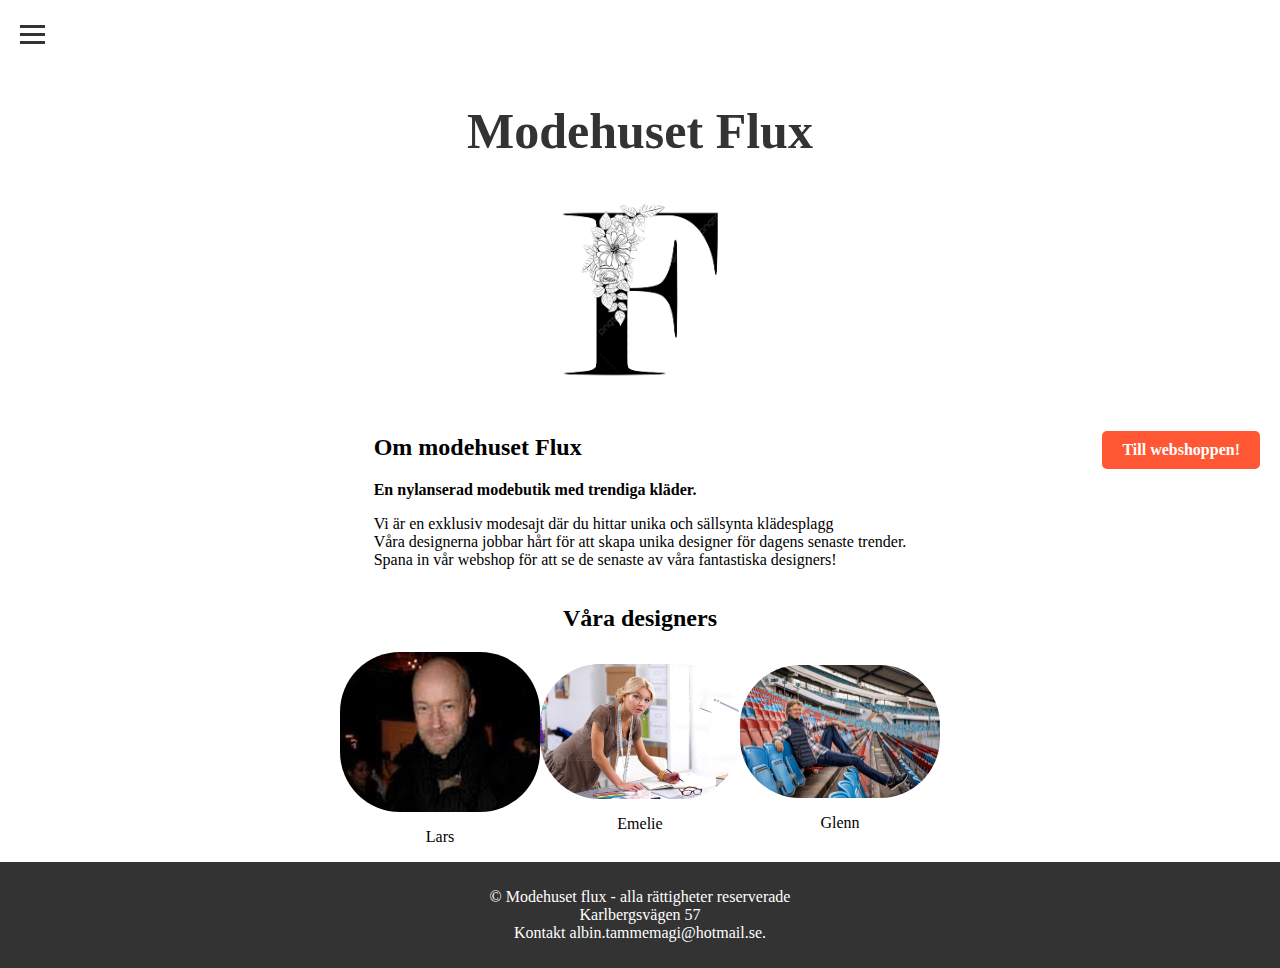
<file: index.html>
<!DOCTYPE html>
<html>
    <head>
        <title>Modehuset Flux</title>
        <link rel="stylesheet" type="text/css" href="startsida.css">
        <link rel="stylesheet" type="text/css" href="hamburgerstyle.css">
        <a href="webshop.html" class="cta-knapp">Till webshoppen!</a>
        <!-- Google tag (gtag.js) -->
<script async src="https://www.googletagmanager.com/gtag/js?id=G-XEKEGRL30Q"></script>
<script>
  window.dataLayer = window.dataLayer || [];
  function gtag(){dataLayer.push(arguments);}
  gtag('js', new Date());

  gtag('config', 'G-XEKEGRL30Q');
</script>
<meta name="description" content="Välkommen till ModehuestFlux! Din exklusiva design webshop. Vi jobbar att ta fram snygga och hållbara produkter som är skapta av våra egna designers, välkomna!.">
    <meta name="keywords" content="Mode, design, kläder>
    <meta name="author" content="Modehuset Flux">

    </head>
    
<body>
    <header>
        <div class="menu-toggle" id="menu-toggle">
            <div class="bar"></div>
            <div class="bar"></div>
            <div class="bar"></div>
        </div>
        <a href="modehusetflux.html"><h1>Modehuset Flux</h1></a>
        <img src="bilder/LogoF.png" alt="Logotypen för modehuset flux">
        
        <ul class="menu" id="menu">
            <li><a href="index.html">Hem</a></li>
            <li><a href="designer.html">Designers</a></li>
            <li><a href="webshop.html">webbshop</a></li>
            <li><a href="kontakt.html">Kontakt</a></li>
            <li><a href="https://albintammemagi.wordpress.com/kommer-snart/">Pop up butik</a></li>
        </ul>
    </header>
    <script src="hamburgermeny.js"></script>

    <section id="om-oss">
        <h2>Om modehuset Flux</h2>
        <p class="fet"> En nylanserad modebutik med trendiga kläder.</p>
        <p>Vi är en exklusiv modesajt där du hittar unika och sällsynta klädesplagg <br> Våra designerna jobbar hårt för att skapa unika designer för dagens senaste trender. <br> Spana in vår webshop för att se de senaste av våra fantastiska designers!</p>
    </section>
    <h2> Våra designers</h2>
    <section id="designers">
        <div class="designer">
            <img src="bilder/designers-lars.jpeg" alt="Lars">
            <p>Lars</p>
        </div>
        <div class="designer">
            <img src="bilder/Designer-Emelie.jpeg" alt="Emelie">
            <p>Emelie</p>
        </div>
        <div class="designer">
            <img src="bilder/Designer-Glenn.jpeg" alt="Glenn">
            <p>Glenn</p>
        </div>
    </section>
    
    <footer>
        <p>&copy; Modehuset flux - alla rättigheter reserverade <br> Karlbergsvägen 57 <br> Kontakt <a href="mailto:albin.tammemagi@hotmail.se" style="color: white;">albin.tammemagi@hotmail.se</a>.</p>
    </footer>
    
    
</body>
</html>
</file>
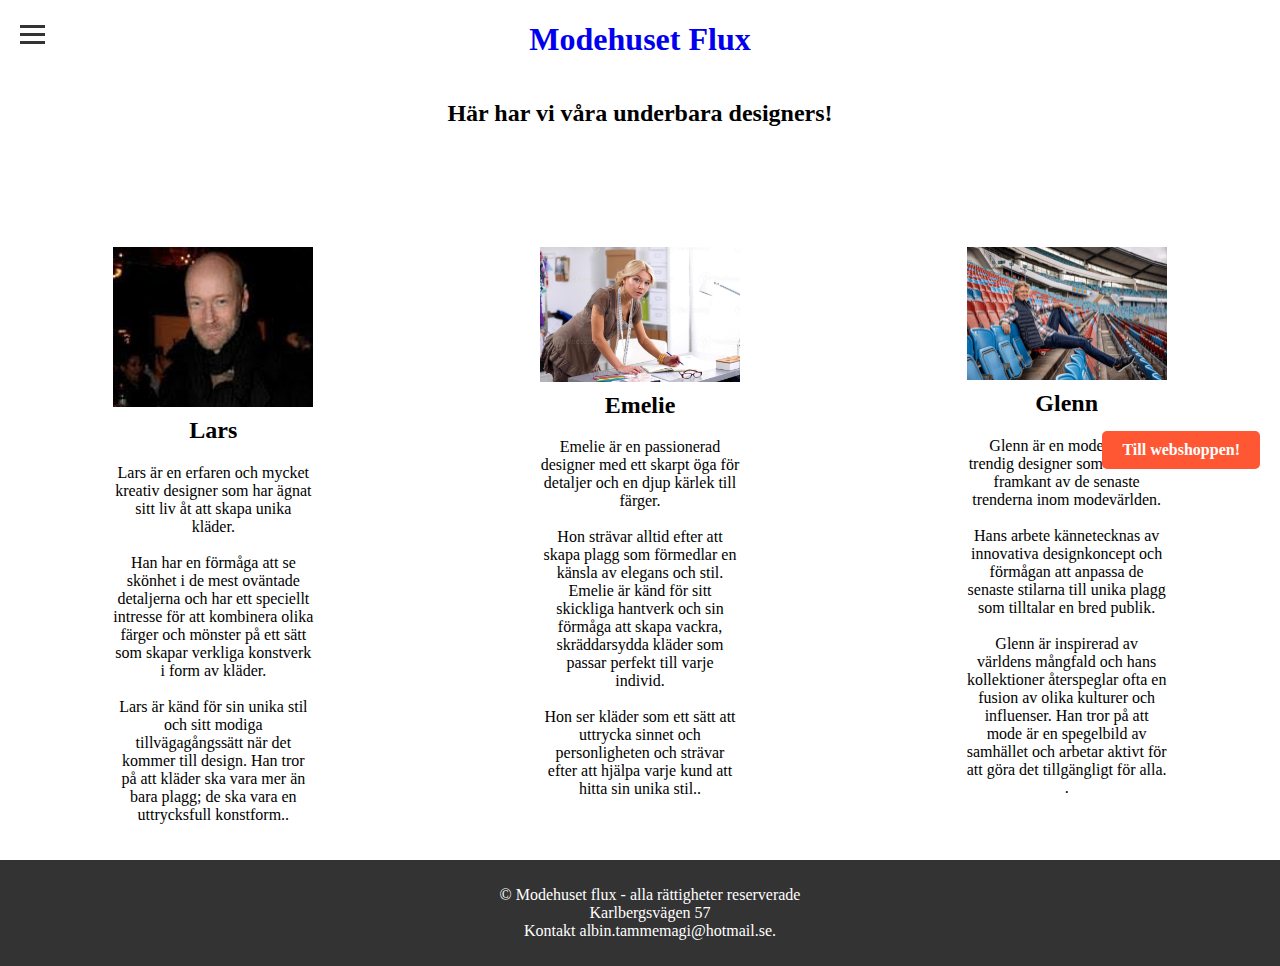
<file: designer.html>
<!DOCTYPE html>
<html>
<head>
    <title>Designers - Modehuset Flux</title>
    <link rel="stylesheet" type="text/css" href="designer.css">
    <link rel="stylesheet" type="text/css" href="hamburgerstyle.css">
    <a href="webshop.html" class="cta-knapp">Till webshoppen!</a>
    <!-- Google tag (gtag.js) -->
<script async src="https://www.googletagmanager.com/gtag/js?id=G-XEKEGRL30Q"></script>
<script>
  window.dataLayer = window.dataLayer || [];
  function gtag(){dataLayer.push(arguments);}
  gtag('js', new Date());

  gtag('config', 'G-XEKEGRL30Q');
</script>
</head>
<body>
    
    <header>
        <div class="menu-toggle" id="menu-toggle">
            <div class="bar"></div>
            <div class="bar"></div>
            <div class="bar"></div>
        </div>
        <a href="index.html"><h1>Modehuset Flux</h1></a>
        
        <ul class="menu" id="menu">
            <li><a href="index.html">Hem</a></li>
            <li><a href="designer.html">Designers</a></li>
            <li><a href="webshop.html">webbshop</a></li>
            <li><a href="kontakt.html">Kontakt</a></li>
            <li><a href="https://albintammemagi.wordpress.com/kommer-snart/">Pop up butik</a></li>
        </ul>
    </header>
    <script src="hamburgermeny.js"></script>
<p><h2> Här har vi våra underbara designers!</h2></p>
    <section id="designers">
        <div class="designer">
            <img src="bilder/designers-lars.jpeg" alt="Lars">
            <h2>Lars</h2>
            <p> Lars är en erfaren och mycket kreativ designer som har ägnat sitt liv åt att skapa unika kläder.<br><br> Han har en förmåga att se skönhet i de mest oväntade detaljerna och har ett speciellt intresse för att kombinera olika färger och mönster på ett sätt som skapar verkliga konstverk i form av kläder.<br><br> Lars är känd för sin unika stil och sitt modiga tillvägagångssätt när det kommer till design. Han tror på att kläder ska vara mer än bara plagg; de ska vara en uttrycksfull konstform..</p>
        </div>

        <div class="designer">
            <img src="bilder/Designer-Emelie.jpeg" alt="Emelie">
            <h2>Emelie</h2>
            <p>Emelie är en passionerad designer med ett skarpt öga för detaljer och en djup kärlek till färger. <br><br>Hon strävar alltid efter att skapa plagg som förmedlar en känsla av elegans och stil. Emelie är känd för sitt skickliga hantverk och sin förmåga att skapa vackra, skräddarsydda kläder som passar perfekt till varje individ.<br><br> Hon ser kläder som ett sätt att uttrycka sinnet och personligheten och strävar efter att hjälpa varje kund att hitta sin unika stil..</p>
        </div>

        <div class="designer">
            <img src="bilder/Designer-Glenn.jpeg" alt="Glenn">
            <h2>Glenn</h2>
            <p> Glenn är en modern och trendig designer som alltid är i framkant av de senaste trenderna inom modevärlden.<br><br> Hans arbete kännetecknas av innovativa designkoncept och förmågan att anpassa de senaste stilarna till unika plagg som tilltalar en bred publik.<br><br> Glenn är inspirerad av världens mångfald och hans kollektioner återspeglar ofta en fusion av olika kulturer och influenser. Han tror på att mode är en spegelbild av samhället och arbetar aktivt för att göra det tillgängligt för alla.




                .</p>
        </div>
    </section>

    <footer>
        <p>&copy; Modehuset flux - alla rättigheter reserverade <br> Karlbergsvägen 57 <br> Kontakt <a href="mailto:albin.tammemagi@hotmail.se" style="color: white;">albin.tammemagi@hotmail.se</a>.</p>
    </footer>
</body>
</html>
</file>
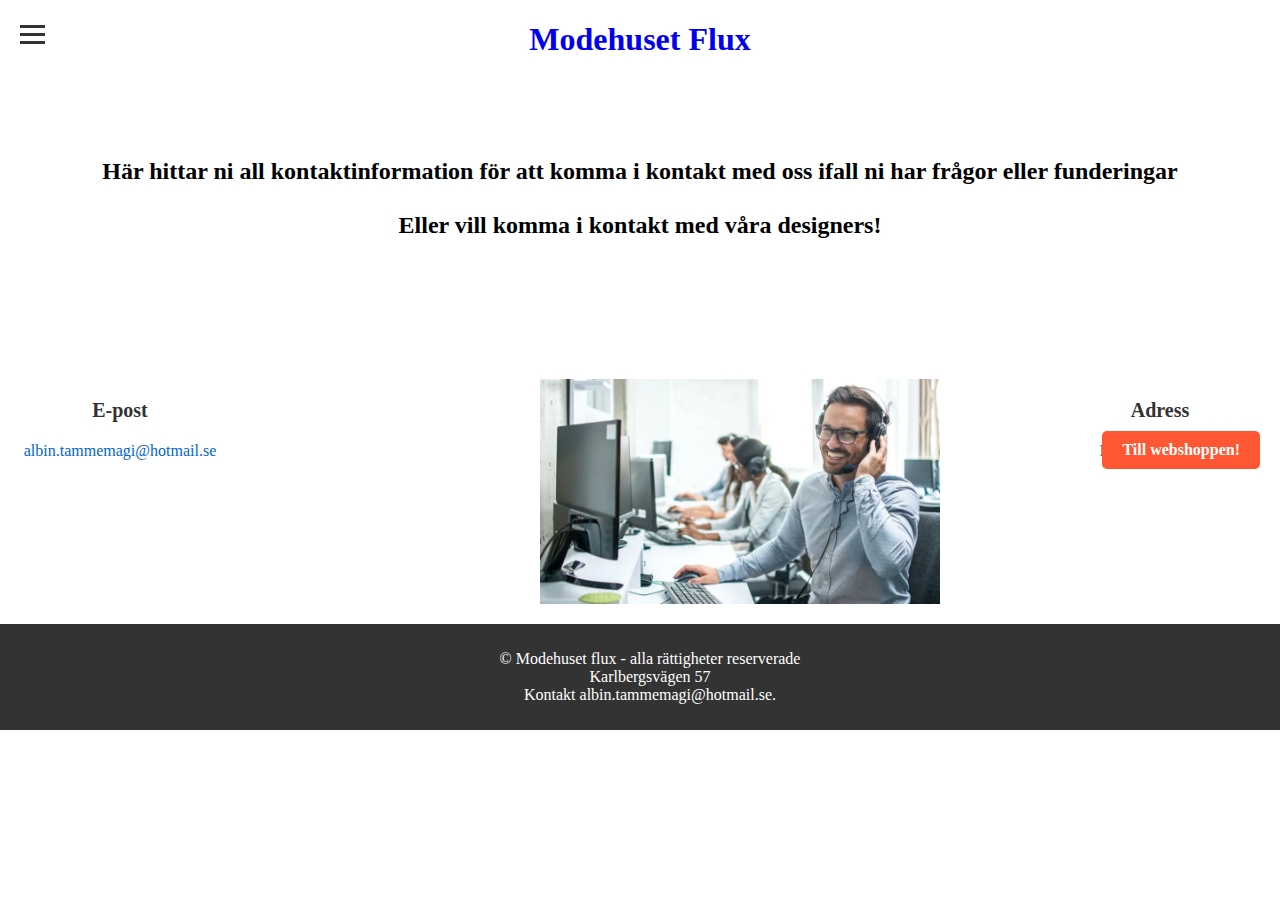
<file: kontakt.html>
<!DOCTYPE html>
<html>
<head>
    <title>Kontakt - Modehuset Flux</title>
    <link rel="stylesheet" type="text/css" href="kontakt.css">
    <link rel="stylesheet" type="text/css" href="hamburgerstyle.css">
    <a href="webshop.html" class="cta-knapp">Till webshoppen!</a>
    <!-- Google tag (gtag.js) -->
<script async src="https://www.googletagmanager.com/gtag/js?id=G-XEKEGRL30Q"></script>
<script>
  window.dataLayer = window.dataLayer || [];
  function gtag(){dataLayer.push(arguments);}
  gtag('js', new Date());

  gtag('config', 'G-XEKEGRL30Q');
</script>
<meta name="description" content="Välkommen till ModehuestFlux! Din exklusiva design webshop. Vi jobbar att ta fram snygga och hållbara produkter som är skapta av våra egna designers, välkomna!.">
    <meta name="keywords" content="Mode, design, kläder>
    <meta name="author" content="Modehuset Flux">
</head>
<body>
    <header>
        <div class="menu-toggle" id="menu-toggle">
            <div class="bar"></div>
            <div class="bar"></div>
            <div class="bar"></div>
        </div>
        <a href="index.html"><h1>Modehuset Flux</h1></a>
        <ul class="menu" id="menu">
            <li><a href="index.html">Hem</a></li>
            <li><a href="designer.html">Designers</a></li>
            <li><a href="webshop.html">Webbshop</a></li>    
            <li><a href="kontakt.html">Kontakt</a></li>
            <li><a href="https://albintammemagi.wordpress.com/kommer-snart/">Pop up butik</a></li>
        </ul>
    </header>
    <script src="hamburgermeny.js"></script>
    <h1>Kontakt</h1>
    <h2>Här hittar ni all kontaktinformation för att komma i kontakt med oss ifall ni har frågor eller funderingar<br><br>Eller vill komma i kontakt med våra designers!</h2>
    <section id="contact-info">
        <div class="contact-item">
            <h3>E-post</h3>
            <p><a href="mailto:albin.tammemagi@hotmail.se">albin.tammemagi@hotmail.se</a></p>
        </div>
        <div class="contact-item">
            <img src="bilder/customer_serice.webp" alt="Bildtext">
        </div>
        <div class="contact-item">
            <h3>Adress</h3>
            <p>Karlbergsvägen 57</p>
        </div>
    </section>
    <footer>
        <p>&copy; Modehuset flux - alla rättigheter reserverade <br> Karlbergsvägen 57 <br> Kontakt <a href="mailto:albin.tammemagi@hotmail.se" style="color: white;">albin.tammemagi@hotmail.se</a>.</p>
    </footer>
</body>
</html>
</file>
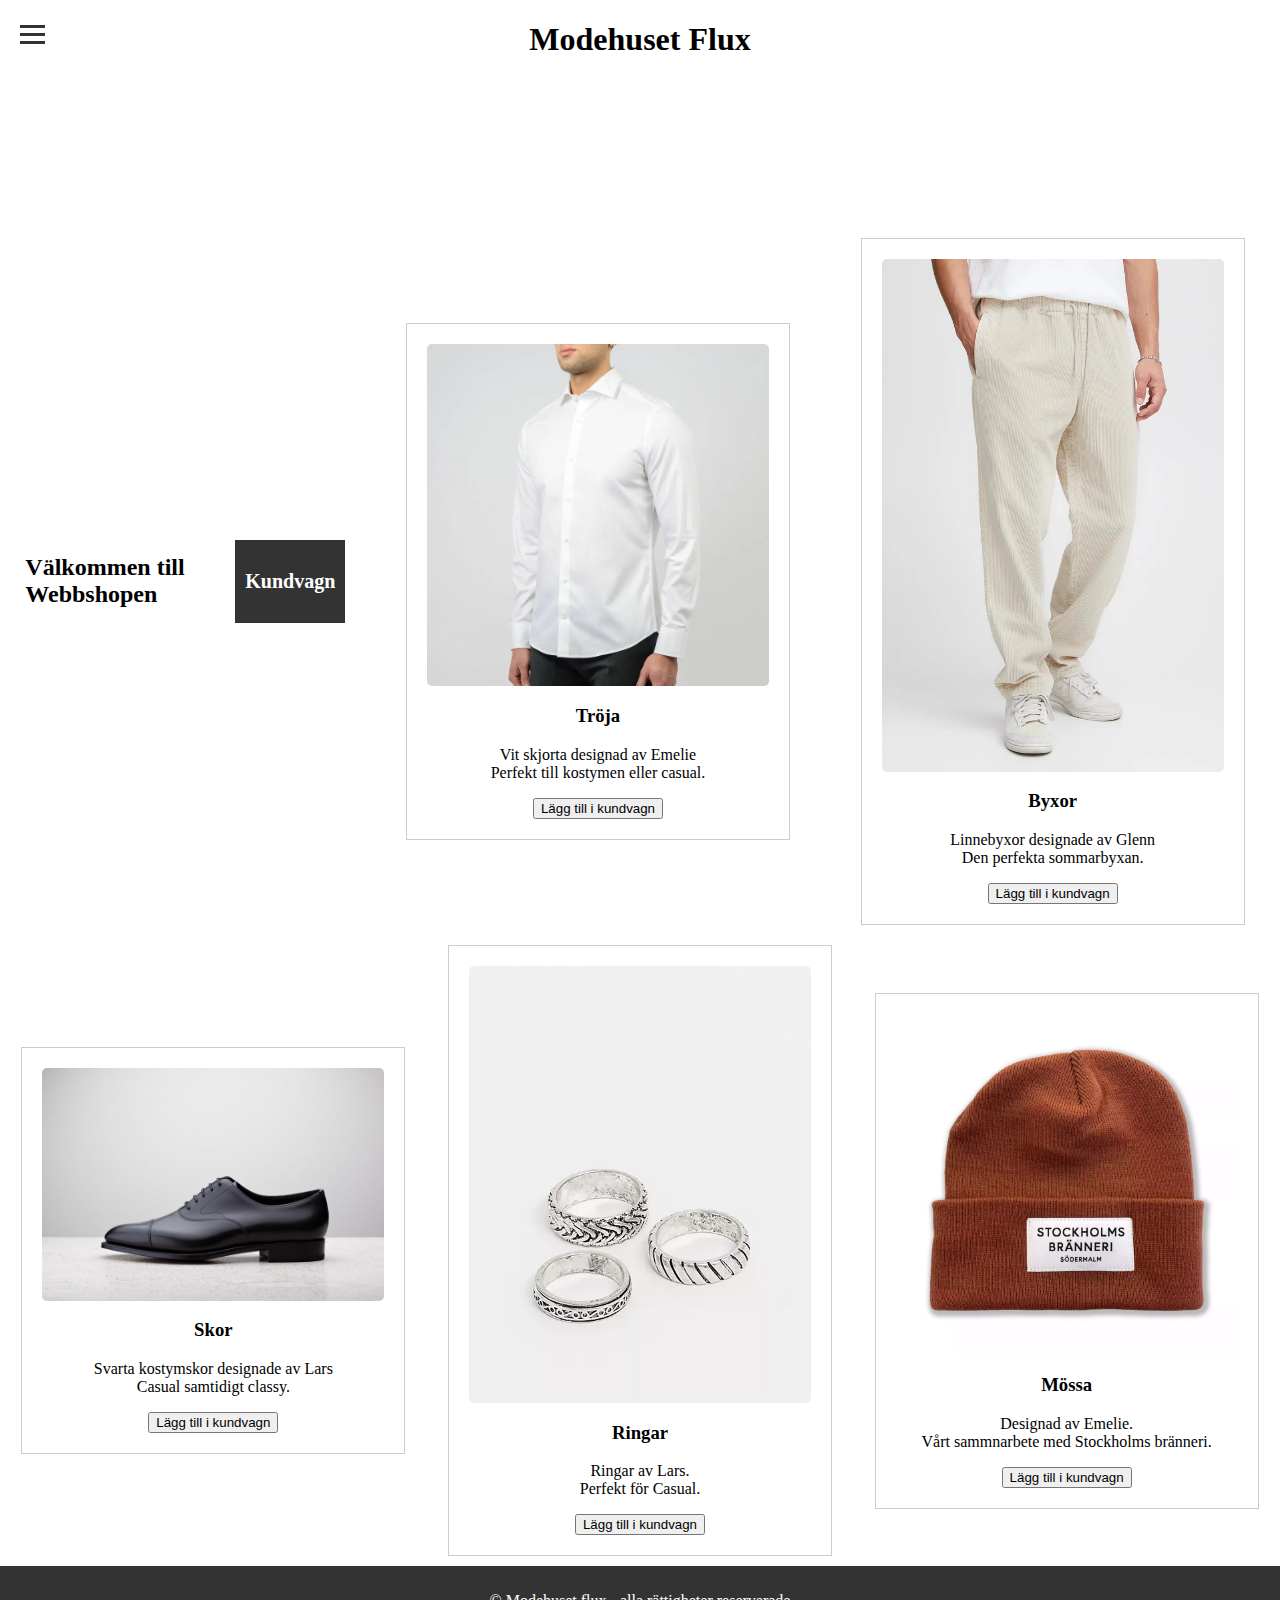
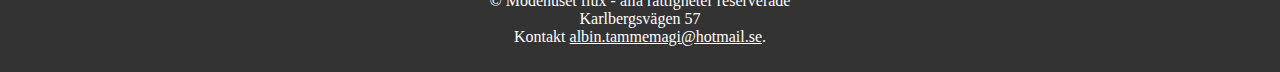
<file: webshop.html>
<!DOCTYPE html>
<html>
<head>
    <title>Modehuset Flux - Webbshop</title>
    <link rel="stylesheet" type="text/css" href="webshop.css">
    <link rel="stylesheet" type="text/css" href="hamburgerstyle.css">
    <!-- Google tag (gtag.js) -->
    <script async src="https://www.googletagmanager.com/gtag/js?id=G-XEKEGRL30Q"></script>
    <script>
        window.dataLayer = window.dataLayer || [];
        function gtag(){dataLayer.push(arguments);}
        gtag('js', new Date());

        gtag('config', 'G-XEKEGRL30Q');
    </script>
    <meta name="description" content="Välkommen till ModehuestFlux! Din exklusiva design webshop. Vi jobbar att ta fram snygga och hållbara produkter som är skapta av våra egna designers, välkomna!.">
    <meta name="keywords" content="Mode, design, kläder>
    <meta name="author" content="Modehuset Flux">
</head>
<body>

    <header>
        <div class="menu-toggle" id="menu-toggle">
            <div class="bar"></div>
            <div class="bar"></div>
            <div class="bar"></div>
        </div>
        <ul class="menu" id="menu">
            <li><a href="index.html">Hem</a></li>
            <li><a href="designer.html">Designers</a></li>
            <li><a href="webshop.html">Webbshop</a></li>
            <li><a href="kontakt.html">Kontakt</a></li>
            <li><a href="https://albintammemagi.wordpress.com/kommer-snart/">Pop up butik</a></li>
        </ul>
        <h1><a href="index.html">Modehuset Flux</a></h1>
    </header>
    <script src="hamburgermeny.js"></script>   
    <section id="webbshop">
        <h2>Välkommen till <br>Webbshopen</h2>
        <div class="cart">
            <h3>Kundvagn</h3>
            <ul id="cart-items">
                <!-- Produkter i kundvagnen visas här -->
            </ul>
        </div>

        <!-- Product 1 -->
        <div class="product active" id="product1">
            <img src="bilder/skjorta.webp" alt="Skjorta">
            <h3>Tröja</h3>
            <p>Vit skjorta designad av Emelie <br>Perfekt till kostymen eller casual.</p>
            <button onclick="addToCart('Tröja')">Lägg till i kundvagn</button>
        </div>

        <!-- Product 2 -->
        <div class="product active" id="product2">
            <img src="bilder/byxor.webp" alt="Byxor">
            <h3>Byxor</h3>
            <p>Linnebyxor designade av Glenn <br> Den perfekta sommarbyxan.</p>
            <button onclick="addToCart('Byxor')">Lägg till i kundvagn</button>
        </div>

        <!-- Product 3 -->
        <div class="product active" id="product3">
            <img src="bilder/skor.jpeg" alt="Skor">
            <h3>Skor</h3>
            <p>Svarta kostymskor designade av Lars<br>Casual samtidigt classy.</p>
            <button onclick="addToCart('Skor')">Lägg till i kundvagn</button>
        </div>

        <!-- Product 4 -->
        <div class="product active" id="product4">
            <img src="bilder/ringar.webp" alt="ringar">
            <h3>Ringar</h3>
            <p>Ringar av Lars.<br>Perfekt för Casual.</p>
            <button onclick="addToCart('Ringar')">Lägg till i kundvagn</button>
        </div>

        <!-- Product 5 -->
        <div class="product active" id="product5">
            <img src="bilder/mossa.webp" alt="Mössa">
            <h3>Mössa</h3>
            <p>Designad av Emelie.<br>Vårt sammnarbete med Stockholms bränneri.</p>
            <button onclick="addToCart('Mössa')">Lägg till i kundvagn</button>
        </div>
    </section>


    <footer>
        <p>&copy; Modehuset flux - alla rättigheter reserverade <br> Karlbergsvägen 57 <br> Kontakt <a href="mailto:albin.tammemagi@hotmail.se" style="color: white;">albin.tammemagi@hotmail.se</a>.</p>
    </footer>

    <script>
        function addToCart(productName) {
            const cartItems = document.getElementById("cart-items");
            const newItem = document.createElement("li");
            newItem.textContent = productName;
            
            const removeButton = document.createElement("button");
            removeButton.textContent = "Ta bort";
            removeButton.onclick = function () {
                newItem.remove();
            };

            newItem.appendChild(removeButton);
            cartItems.appendChild(newItem);
        }
    </script>
</body>
</html>
</file>
<file: startsida.css>
body {
    display: flex;
    flex-direction: column;
    align-items: center;
    justify-content: center;
    height: 100vh;
    margin: 0;
}

.logo {
    -webkit-mask-image: url('bilder/LogoF.png');
    mask-image: url('bilder/LogoF.png');
    mask-mode: alpha;
    width: 200px;
}

h1 {
    text-align: center;
}
.fet {
    font-weight: bold; 
}
footer {
    background-color: #333;
    color: #fff;
    text-align: center;
    padding: 10px;
    width: 1450px; 
}
#designers {
    display: flex;
    justify-content: space-between;
    align-items: center;
}

.designer {
    text-align: center;
}

.designer img {
    width: 200px;
    height: auto;
    border-radius: 60px;
}

header {
    background-color: #fff;
    color: #333; /* Ändra textfärgen till vit */
    text-align: center;
    padding: 20px;
}

    
    h1 {
        font-size: 50px;
        color: #333; 
        margin-top: 150px;
    }
    

img {
    width: 200px; 
    height: auto; 
}
.cta-knapp {
    display: inline-block;
    padding: 10px 20px;
    background-color: #FF5733; 
    color: #fff; 
    text-decoration: none;
    border-radius: 5px; 
    font-weight: bold;
    transition: background-color 0.3s;
}

.cta-button:hover {
    background-color: #FF874E; 
}
.cta-knapp {
  
    position: fixed;
    right: 20px;
    top: 50%; 
    transform: translateY(-50%); 
}
a {
    text-decoration: none;
}
/* desktop-stilar här */

@media only screen and (max-width: 768px) {
    body {
      font-size: 14px;
    }
  
  }
  
  @media only screen and (max-width: 480px) {
    body {
      font-size: 12px; 
    }
  
  }
</file>
<file: hamburgerstyle.css>
body {
    margin: 0;
    padding: 0;
}

.menu-toggle {
    position: fixed;
    top: 20px;
    left: 20px;
    cursor: pointer;
    z-index: 1000;
}

.bar {
    width: 25px;
    height: 3px;
    background-color: #333;
    margin: 5px 0;
}

.menu {
    list-style: none;
    padding: 0;
    position: fixed;
    top: 60px;
    left: -250px;
    background-color: #333;
    width: 200px;
    height: 100%;
    transition: left 0.3s ease-in-out;
    z-index: 999; 
}

.menu.active {
    left: 0;
}

.menu li {
    padding: 20px;
    text-align: center;
}

.menu a {
    text-decoration: none;
    color: #fff;
    font-weight: bold;
}

.content {
    
}
img {
    display: block; 
    margin: 0 auto; 
}
</file>
<file: designer.css>
#designers {
    display: flex;
    justify-content: space-around;
    flex-wrap: wrap; 
    margin-top: 100px; 
}


.designer {
    text-align: center;
    width: 200px; 
    margin: 20px; 
}

.designer img {
    width: 100%; 
    height: auto;
}

.designer h2 {
    margin-top: 10px; 
}

.designer p {
    margin-top: 5px;
}

header {
    position: fixed;
    top: 0;
    left: 0;
    right: 0;
    text-align: center;
    background-color: #fff;
    color: #333;
    padding: 0px;
    z-index: 1000;
}

header h1 a {
    color: #000; 
    text-decoration: none;
}
footer {
    text-align: center;
    background-color: #333;
    color: #fff;
    padding: 10px;
    width: 100%;
}
h2 {
    color: #000;    
    margin-top: 100px;
    text-align: center;
}
.cta-knapp {
    display: inline-block;
    padding: 10px 20px;
    background-color: #FF5733; 
    color: #fff; 
    text-decoration: none;
    border-radius: 5px; 
    font-weight: bold;
    transition: background-color 0.3s;
}

.cta-button:hover {
    background-color: #FF874E; 
}
.cta-knapp {
   
    position: fixed;
    right: 20px;
    top: 50%; 
    transform: translateY(-50%); 
}
a {
    text-decoration: none;
}
/* desktop-stilar här */

@media only screen and (max-width: 768px) {
    body {
      font-size: 14px;
    }
  
  }
  
  @media only screen and (max-width: 480px) {
    body {
        font-size: 12px; 
    }
    img {
        width: 200px; 
        height: auto;
    }
}
</file>
<file: kontakt.css>
/* contact.css */

#contact-info {
    display: flex;
    justify-content: space-between;
    padding-top: 100px; /* Justera avståndet till innehållet ovanför */
}

.contact-item {
    text-align: center;
    width: 200px;
    margin: 20px;
}

.contact-item h3 {
    font-size: 20px;
    color: #333;
}

.contact-item p {
    font-size: 16px;
    margin-top: 10px;
    color: #666;
}


header {
    position: fixed;
    top: 0;
    left: 0;
    right: 0;
    text-align: center;
    background-color: #fff;
    color: #333;
    padding: 0px;
    z-index: 1000;
}

header h1 a {
    color: #000; 
    text-decoration: none;
}

footer {
    text-align: center;
    background-color: #333;
    color: #fff;
    padding: 10px;
    width: 100%;
}

/* Färgstil för länkarna i kontaktinformationen */
.contact-item a {
    color: #0066cc; /* Anpassa färgen efter ditt val */
    text-decoration: none;
}

.contact-item a:hover {
    text-decoration: underline;
}

.cta-knapp {
    display: inline-block;
    padding: 10px 20px;
    background-color: #FF5733; /* Bakgrundsfärg för knappen */
    color: #fff; /* Textfärg */
    text-decoration: none;
    border-radius: 5px; /* Runda hörn på knappen */
    font-weight: bold;
    transition: background-color 0.3s;
}

.cta-button:hover {
    background-color: #FF874E; /* Färg vid hover (när muspekaren är över knappen) */
}
.cta-knapp {
    /* Övrig CSS-styling här */
    position: fixed;
    right: 20px;
    top: 50%; /* Justera toppositionen som önskat */
    transform: translateY(-50%); /* Centrera vertikalt */
}
a {
    text-decoration: none;
}

h2 {
    color: #000;    
    margin-top: 100px;
    text-align: center;
}
img {
    width: 400px; 
    height: auto; 
    
}
/* desktop-stilar här */

@media only screen and (max-width: 768px) {
    body {
      font-size: 14px;
    }
  
  }
  
  @media only screen and (max-width: 480px) {
    body {
      font-size: 12px; 
    }
  
  }
</file>
<file: webshop.css>
body {
    display: flex;
    flex-direction: column;
    align-items: center;
    justify-content: center;
    height: 100vh;
    margin: 0;
    padding-top: 20px;
}

header {
    position: fixed;
    top: 0;
    left: 0;
    right: 0;
    text-align: center;
    background-color: #fff;
    color: #333;
    padding: 0px;
    z-index: 1000;
}

header h1 a {
    color: #000; 
    text-decoration: none;
}

#webbshop {
    display: flex;
    flex-wrap: wrap;
    justify-content: space-around;
    align-items: center;
    padding-top: 1000px; 
}

.product {
    display: inline-block;
    text-align: center;
    border: 1px solid #ccc;
    padding: 20px;
    margin: 10px;
    width: 30%;
    box-sizing: border-box;
}

.product img {
    width: 100%;
    height: auto;
    border-radius: 5px;
}

.cart {
    text-align: center;
    background-color: #333;
    color: #fff;
    padding: 10px;
}

.cart h3 {
    font-size: 20px;
}

footer {
    text-align: center;
    background-color: #333;
    color: #fff;
    padding: 10px;
    width: 100%;
}

/* desktop-stilar här */

@media only screen and (max-width: 768px) {
    body {
        font-size: 14px;
    }
}

@media only screen and (max-width: 480px) {
    body {
        font-size: 12px; 
    }
}
</file>
